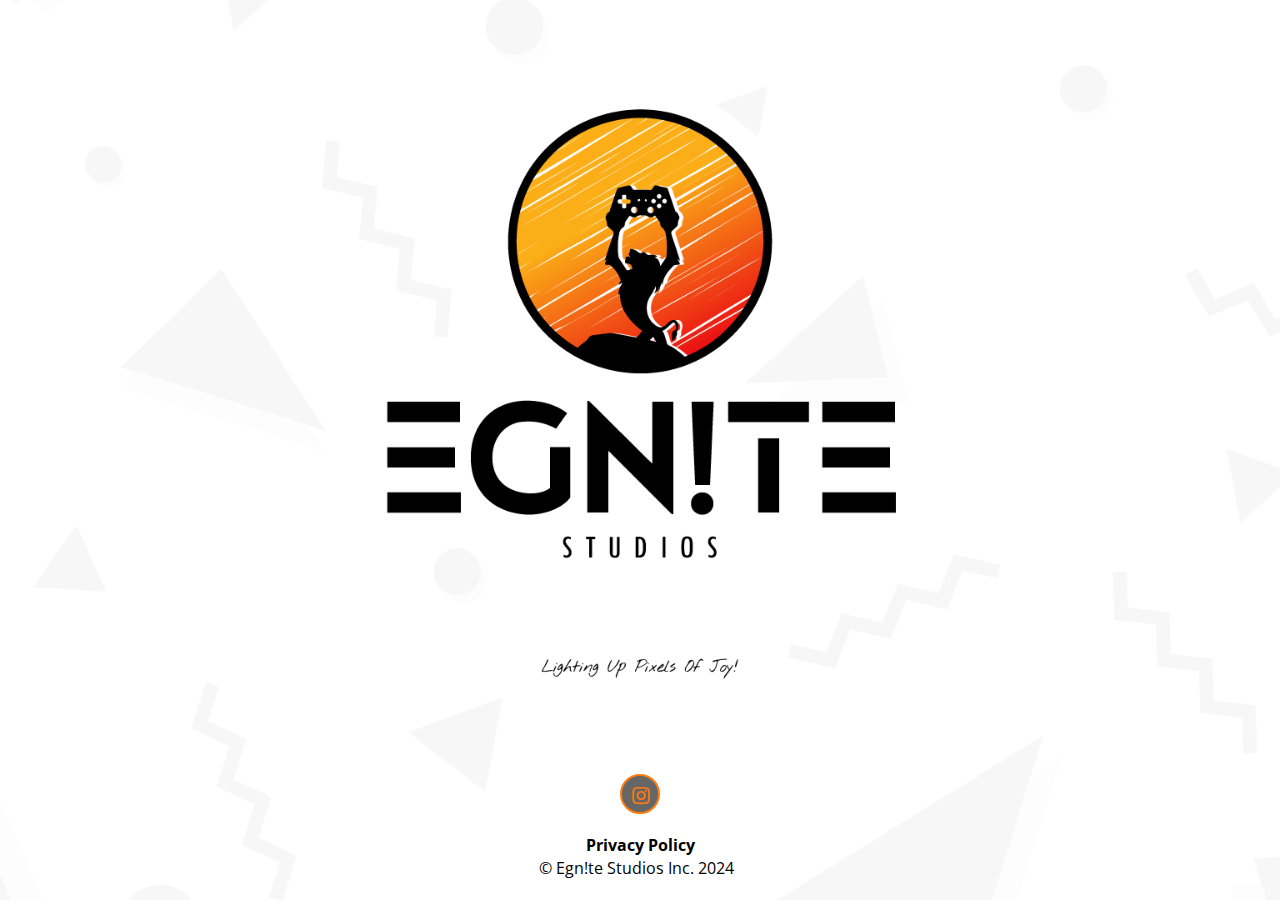
<file: index.html>
<!doctype html>
<html>
<head>
    <title>Egn!te Studios Inc. - Coming Soon</title>
    <meta charset="utf-8">
    <meta name="description" content="Egn!te Studios Inc. - Coming Soon">
    <meta name="author" content="Egn!te Studios Inc.">
    <meta name="viewport" content="width=device-width, minimum-scale=1.0, maximum-scale=1.0, user-scalable=no">
    <link href="http://fonts.googleapis.com/css?family=Open+Sans:400,300,700" rel="stylesheet" type="text/css">
    <link rel="stylesheet" href="css/bootstrap.min.css">
    <link rel="stylesheet" href="css/style.css">
    <link rel="stylesheet" href="css/icomoon/style.css">
    <link rel="stylesheet" href="css/blue.css" class="colors">
    <link rel="stylesheet" href="https://cdnjs.cloudflare.com/ajax/libs/font-awesome/5.15.3/css/all.min.css">
    <link rel="shortcut icon" href="img/ico/32.png" sizes="32x32" type="image/png"/>
    <link rel="apple-touch-icon-precomposed" href="img/ico/60.png" type="image/png"/>
    <link rel="apple-touch-icon-precomposed" sizes="72x72" href="img/ico/72.png" type="image/png"/>
    <link rel="apple-touch-icon-precomposed" sizes="120x120" href="img/ico/120.png" type="image/png"/>
    <link rel="apple-touch-icon-precomposed" sizes="152x152" href="img/ico/152.png" type="image/png"/>
    <!--[if lt IE 9]>
        <script src="https://oss.maxcdn.com/libs/html5shiv/3.7.0/html5shiv.js"></script>
        <script src="https://oss.maxcdn.com/libs/respond.js/1.4.2/respond.min.js"></script>
    <![endif]-->
</head>
<body id="home">
    <div id="header">
        <div class="header-content">
            <div class="container">
                <div class="row">
                    <div>
                        <ul class="social-links text-center">
                            <li><a href="https://www.instagram.com/egnitestudios/" target="_blank"><i class="fab fa-instagram"></i></a></li>
                            <!-- <li><a href="#link"><i class="fab fa-linkedin-in"></i></a></li> -->
                        </ul>

                    </div>
                </div>
            </div>
           
            <footer>
                <a class="privacy" href="privacy.html">Privacy Policy</a>
                <p class="text-center copyright.">&copy; Egn!te Studios Inc. 2024 &nbsp;
                </p>
            </footer>
        </div>
    </div>

    <script type="text/javascript" src="js/jquery-1.9.1.min.js"></script>
    <!-- <script type="text/javascript" src="js/jquery.countdown.min.js"></script>
    <script type="text/javascript" src="js/custom.js"></script> -->
    <!-- <script type="text/javascript" src="js/ga.js"></script> -->
</body>
</html>
</file>
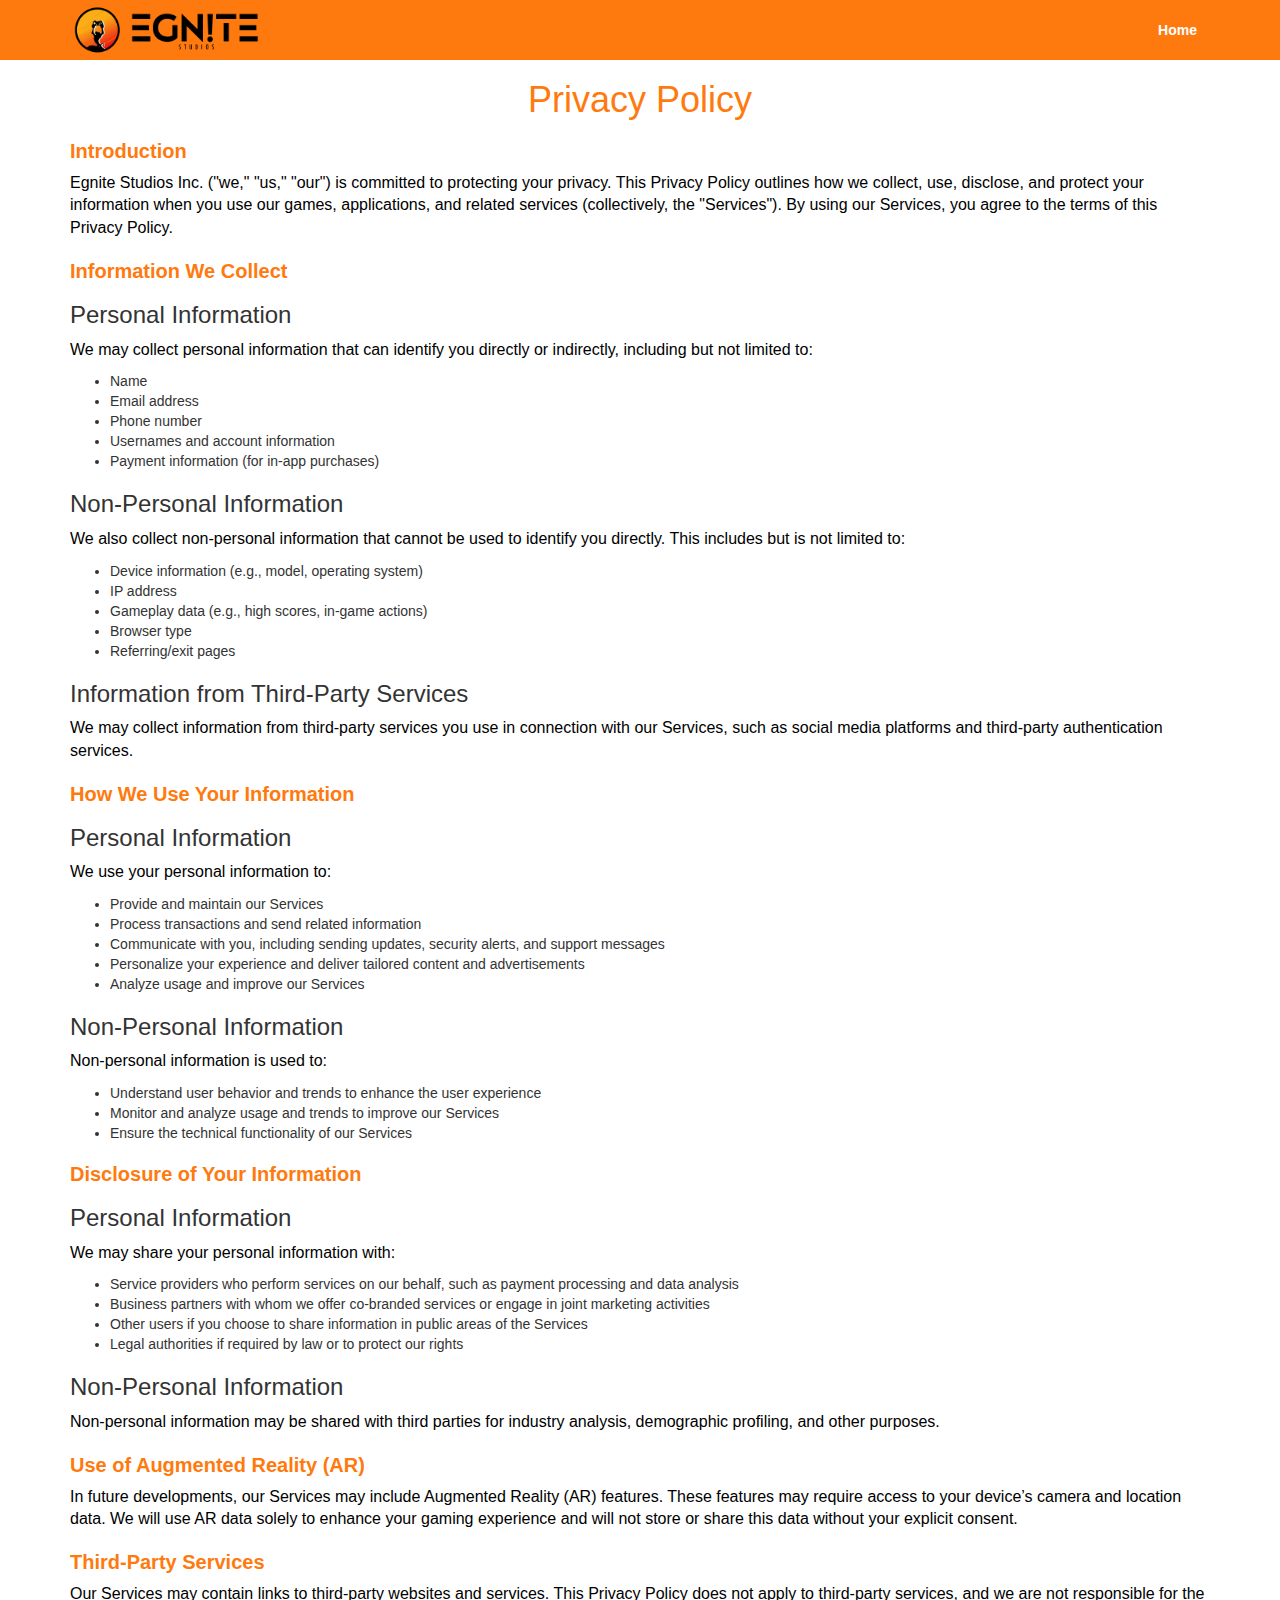
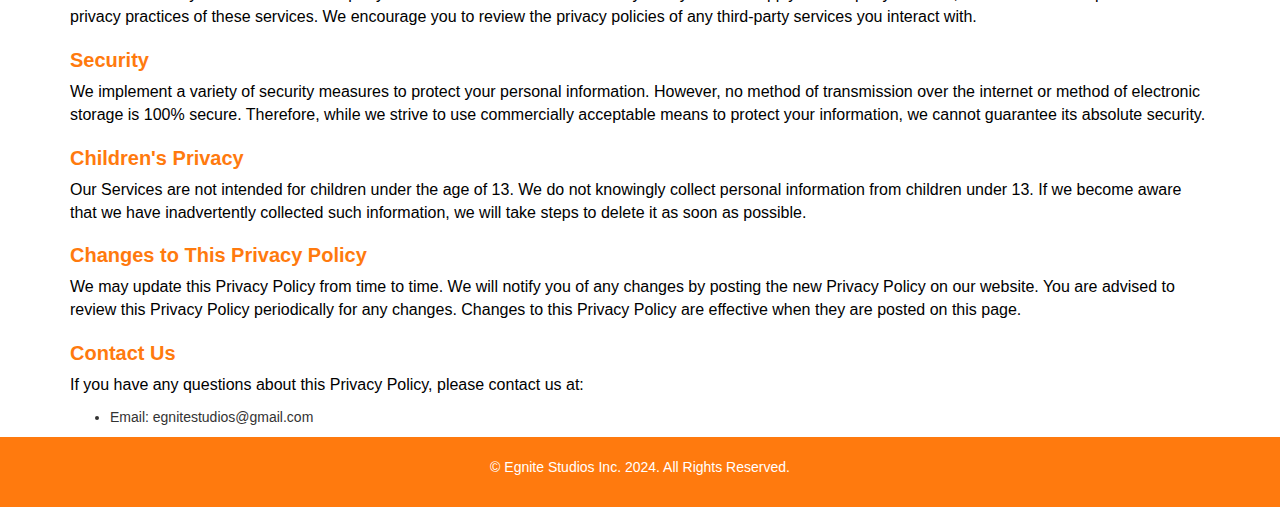
<file: privacy.html>
<!doctype html>
<html lang="en">
<head>
    <meta charset="UTF-8">
    <meta name="viewport" content="width=device-width, initial-scale=1.0">
    <title>Egnite Studios Inc. - Privacy Policy</title>
    <link rel="stylesheet" href="css/bootstrap.min.css">
    <link rel="stylesheet" href="css/privacy.css">
    <link rel="stylesheet" href="https://cdnjs.cloudflare.com/ajax/libs/font-awesome/5.15.3/css/all.min.css">
</head>
<body>

<header class="sticky-header">
    <div class="container d-flex justify-content-between align-items-center">
        <img src="img/WebLogo.png" alt="Egnite Studios Logo" class="logo">
        <a href="index.html" class="btn btn-primary"><b>Home</b></a>
    </div>
</header>

<div class="container mt-5">
    <h1 class="text-center">Privacy Policy</h1>

    <section id="introduction">
        <h2>Introduction</h2>
        <p>Egnite Studios Inc. ("we," "us," "our") is committed to protecting your privacy. This Privacy Policy outlines how we collect, use, disclose, and protect your information when you use our games, applications, and related services (collectively, the "Services"). By using our Services, you agree to the terms of this Privacy Policy.</p>
    </section>

    <section id="data-collection">
        <h2>Information We Collect</h2>
        <h3>Personal Information</h3>
        <p>We may collect personal information that can identify you directly or indirectly, including but not limited to:</p>
        <ul>
            <li>Name</li>
            <li>Email address</li>
            <li>Phone number</li>
            <li>Usernames and account information</li>
            <li>Payment information (for in-app purchases)</li>
        </ul>
        <h3>Non-Personal Information</h3>
        <p>We also collect non-personal information that cannot be used to identify you directly. This includes but is not limited to:</p>
        <ul>
            <li>Device information (e.g., model, operating system)</li>
            <li>IP address</li>
            <li>Gameplay data (e.g., high scores, in-game actions)</li>
            <li>Browser type</li>
            <li>Referring/exit pages</li>
        </ul>
        <h3>Information from Third-Party Services</h3>
        <p>We may collect information from third-party services you use in connection with our Services, such as social media platforms and third-party authentication services.</p>
    </section>

    <section id="data-usage">
        <h2>How We Use Your Information</h2>
        <h3>Personal Information</h3>
        <p>We use your personal information to:</p>
        <ul>
            <li>Provide and maintain our Services</li>
            <li>Process transactions and send related information</li>
            <li>Communicate with you, including sending updates, security alerts, and support messages</li>
            <li>Personalize your experience and deliver tailored content and advertisements</li>
            <li>Analyze usage and improve our Services</li>
        </ul>
        <h3>Non-Personal Information</h3>
        <p>Non-personal information is used to:</p>
        <ul>
            <li>Understand user behavior and trends to enhance the user experience</li>
            <li>Monitor and analyze usage and trends to improve our Services</li>
            <li>Ensure the technical functionality of our Services</li>
        </ul>
    </section>

    <section id="data-sharing">
        <h2>Disclosure of Your Information</h2>
        <h3>Personal Information</h3>
        <p>We may share your personal information with:</p>
        <ul>
            <li>Service providers who perform services on our behalf, such as payment processing and data analysis</li>
            <li>Business partners with whom we offer co-branded services or engage in joint marketing activities</li>
            <li>Other users if you choose to share information in public areas of the Services</li>
            <li>Legal authorities if required by law or to protect our rights</li>
        </ul>
        <h3>Non-Personal Information</h3>
        <p>Non-personal information may be shared with third parties for industry analysis, demographic profiling, and other purposes.</p>
    </section>

    <section id="ar-services">
        <h2>Use of Augmented Reality (AR)</h2>
        <p>In future developments, our Services may include Augmented Reality (AR) features. These features may require access to your device’s camera and location data. We will use AR data solely to enhance your gaming experience and will not store or share this data without your explicit consent.</p>
    </section>

    <section id="third-party-services">
        <h2>Third-Party Services</h2>
        <p>Our Services may contain links to third-party websites and services. This Privacy Policy does not apply to third-party services, and we are not responsible for the privacy practices of these services. We encourage you to review the privacy policies of any third-party services you interact with.</p>
    </section>

    <section id="data-protection">
        <h2>Security</h2>
        <p>We implement a variety of security measures to protect your personal information. However, no method of transmission over the internet or method of electronic storage is 100% secure. Therefore, while we strive to use commercially acceptable means to protect your information, we cannot guarantee its absolute security.</p>
    </section>

    <section id="childrens-privacy">
        <h2>Children's Privacy</h2>
        <p>Our Services are not intended for children under the age of 13. We do not knowingly collect personal information from children under 13. If we become aware that we have inadvertently collected such information, we will take steps to delete it as soon as possible.</p>
    </section>

    <section id="policy-changes">
        <h2>Changes to This Privacy Policy</h2>
        <p>We may update this Privacy Policy from time to time. We will notify you of any changes by posting the new Privacy Policy on our website. You are advised to review this Privacy Policy periodically for any changes. Changes to this Privacy Policy are effective when they are posted on this page.</p>
    </section>

    <section id="contact-us">
        <h2>Contact Us</h2>
        <p>If you have any questions about this Privacy Policy, please contact us at:</p>
        <ul>
            <li>Email: egnitestudios@gmail.com</li>
        </ul>
    </section>
</div>

<footer class="text-center mt-5">
    <p>&copy; Egnite Studios Inc. 2024. All Rights Reserved.</p>
</footer>

<script type="text/javascript" src="js/jquery-1.9.1.min.js"></script>
<script type="text/javascript" src="js/bootstrap.min.js"></script>
</body>
</html>
</file>
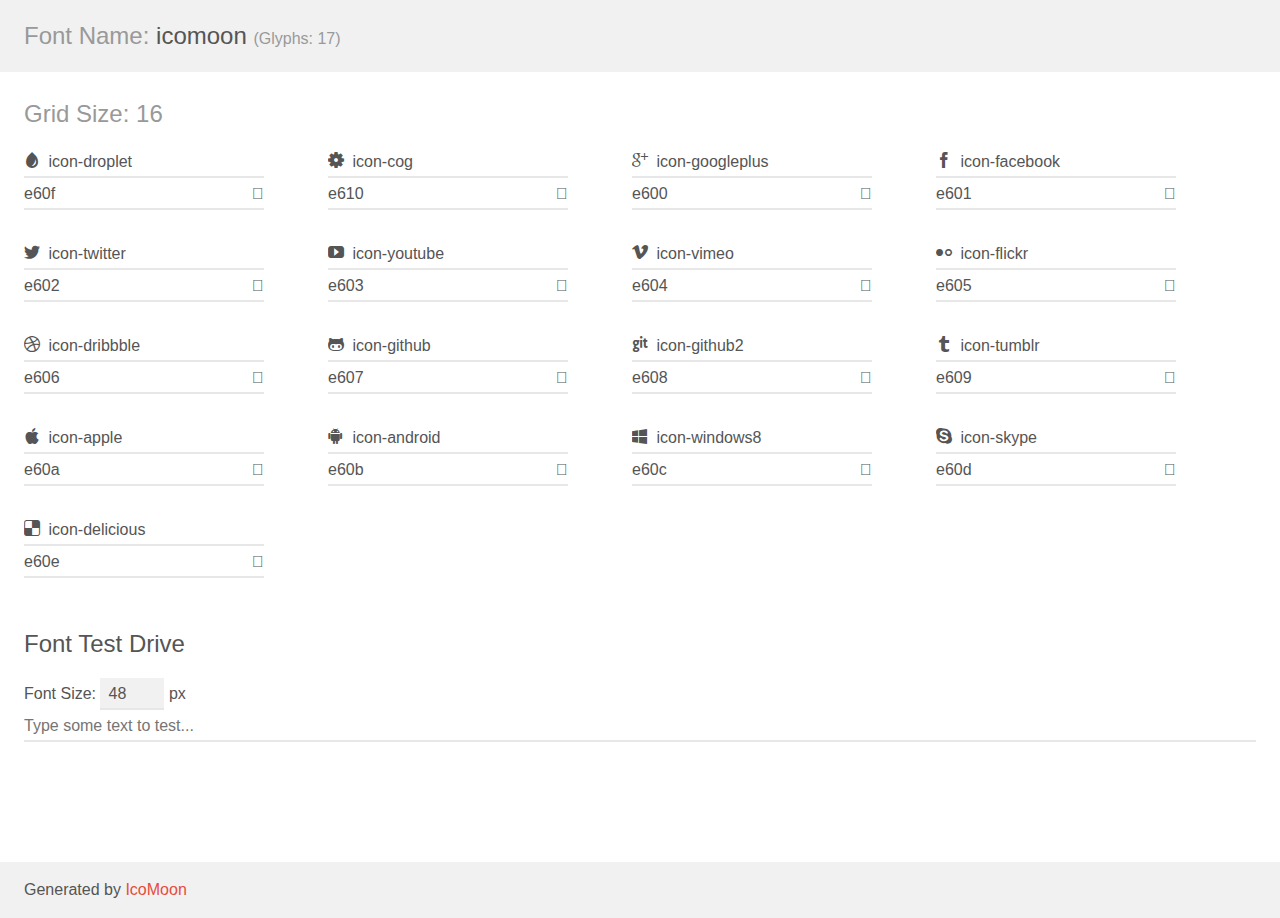
<file: css/icomoon/demo.html>
<!doctype html>
<html>
<head>
	<meta charset="utf-8">
	<title>IcoMoon Demo</title>
	<meta name="description" content="An Icon Font Generated By IcoMoon.io">
	<meta name="viewport" content="width=device-width">
	<link rel="stylesheet" href="demo-files/demo.css">
	<link rel="stylesheet" href="style.css"></head>
<body>
	<div class="bgc1 clearfix">
		<h1 class="mhmm mvm"><span class="fgc1">Font Name:</span> icomoon <small class="fgc1">(Glyphs:&nbsp;17)</small></h1>
	</div>
	<div class="clearfix mhl ptl">
		<h1 class="mvm mtn bshadow fgc1">Grid Size: 16</h1>
		<div class="glyph fs1">
			<div class="clearfix bshadow0 pbs">
				<span class="icon-droplet"></span><span class="mls"> icon-droplet</span>
			</div>
			<fieldset class="fs0 size1of1 clearfix hidden-false">
				<input type="text" readonly value="e60f" class="unit size1of2" />
				<input type="text" maxlength="1" readonly value="&#xe60f;" class="unitRight size1of2 talign-right" />
			</fieldset>
			<div class="fs0 bshadow0 clearfix hidden-true">
				<span class="unit pvs fgc1">liga: </span>
				<input type="text" readonly value="" class="liga unitRight" />
			</div>
		</div>
		<div class="glyph fs1">
			<div class="clearfix bshadow0 pbs">
				<span class="icon-cog"></span><span class="mls"> icon-cog</span>
			</div>
			<fieldset class="fs0 size1of1 clearfix hidden-false">
				<input type="text" readonly value="e610" class="unit size1of2" />
				<input type="text" maxlength="1" readonly value="&#xe610;" class="unitRight size1of2 talign-right" />
			</fieldset>
			<div class="fs0 bshadow0 clearfix hidden-true">
				<span class="unit pvs fgc1">liga: </span>
				<input type="text" readonly value="" class="liga unitRight" />
			</div>
		</div>
		<div class="glyph fs1">
			<div class="clearfix bshadow0 pbs">
				<span class="icon-googleplus"></span><span class="mls"> icon-googleplus</span>
			</div>
			<fieldset class="fs0 size1of1 clearfix hidden-false">
				<input type="text" readonly value="e600" class="unit size1of2" />
				<input type="text" maxlength="1" readonly value="&#xe600;" class="unitRight size1of2 talign-right" />
			</fieldset>
			<div class="fs0 bshadow0 clearfix hidden-true">
				<span class="unit pvs fgc1">liga: </span>
				<input type="text" readonly value="" class="liga unitRight" />
			</div>
		</div>
		<div class="glyph fs1">
			<div class="clearfix bshadow0 pbs">
				<span class="icon-facebook"></span><span class="mls"> icon-facebook</span>
			</div>
			<fieldset class="fs0 size1of1 clearfix hidden-false">
				<input type="text" readonly value="e601" class="unit size1of2" />
				<input type="text" maxlength="1" readonly value="&#xe601;" class="unitRight size1of2 talign-right" />
			</fieldset>
			<div class="fs0 bshadow0 clearfix hidden-true">
				<span class="unit pvs fgc1">liga: </span>
				<input type="text" readonly value="" class="liga unitRight" />
			</div>
		</div>
		<div class="glyph fs1">
			<div class="clearfix bshadow0 pbs">
				<span class="icon-twitter"></span><span class="mls"> icon-twitter</span>
			</div>
			<fieldset class="fs0 size1of1 clearfix hidden-false">
				<input type="text" readonly value="e602" class="unit size1of2" />
				<input type="text" maxlength="1" readonly value="&#xe602;" class="unitRight size1of2 talign-right" />
			</fieldset>
			<div class="fs0 bshadow0 clearfix hidden-true">
				<span class="unit pvs fgc1">liga: </span>
				<input type="text" readonly value="" class="liga unitRight" />
			</div>
		</div>
		<div class="glyph fs1">
			<div class="clearfix bshadow0 pbs">
				<span class="icon-youtube"></span><span class="mls"> icon-youtube</span>
			</div>
			<fieldset class="fs0 size1of1 clearfix hidden-false">
				<input type="text" readonly value="e603" class="unit size1of2" />
				<input type="text" maxlength="1" readonly value="&#xe603;" class="unitRight size1of2 talign-right" />
			</fieldset>
			<div class="fs0 bshadow0 clearfix hidden-true">
				<span class="unit pvs fgc1">liga: </span>
				<input type="text" readonly value="" class="liga unitRight" />
			</div>
		</div>
		<div class="glyph fs1">
			<div class="clearfix bshadow0 pbs">
				<span class="icon-vimeo"></span><span class="mls"> icon-vimeo</span>
			</div>
			<fieldset class="fs0 size1of1 clearfix hidden-false">
				<input type="text" readonly value="e604" class="unit size1of2" />
				<input type="text" maxlength="1" readonly value="&#xe604;" class="unitRight size1of2 talign-right" />
			</fieldset>
			<div class="fs0 bshadow0 clearfix hidden-true">
				<span class="unit pvs fgc1">liga: </span>
				<input type="text" readonly value="" class="liga unitRight" />
			</div>
		</div>
		<div class="glyph fs1">
			<div class="clearfix bshadow0 pbs">
				<span class="icon-flickr"></span><span class="mls"> icon-flickr</span>
			</div>
			<fieldset class="fs0 size1of1 clearfix hidden-false">
				<input type="text" readonly value="e605" class="unit size1of2" />
				<input type="text" maxlength="1" readonly value="&#xe605;" class="unitRight size1of2 talign-right" />
			</fieldset>
			<div class="fs0 bshadow0 clearfix hidden-true">
				<span class="unit pvs fgc1">liga: </span>
				<input type="text" readonly value="" class="liga unitRight" />
			</div>
		</div>
		<div class="glyph fs1">
			<div class="clearfix bshadow0 pbs">
				<span class="icon-dribbble"></span><span class="mls"> icon-dribbble</span>
			</div>
			<fieldset class="fs0 size1of1 clearfix hidden-false">
				<input type="text" readonly value="e606" class="unit size1of2" />
				<input type="text" maxlength="1" readonly value="&#xe606;" class="unitRight size1of2 talign-right" />
			</fieldset>
			<div class="fs0 bshadow0 clearfix hidden-true">
				<span class="unit pvs fgc1">liga: </span>
				<input type="text" readonly value="" class="liga unitRight" />
			</div>
		</div>
		<div class="glyph fs1">
			<div class="clearfix bshadow0 pbs">
				<span class="icon-github"></span><span class="mls"> icon-github</span>
			</div>
			<fieldset class="fs0 size1of1 clearfix hidden-false">
				<input type="text" readonly value="e607" class="unit size1of2" />
				<input type="text" maxlength="1" readonly value="&#xe607;" class="unitRight size1of2 talign-right" />
			</fieldset>
			<div class="fs0 bshadow0 clearfix hidden-true">
				<span class="unit pvs fgc1">liga: </span>
				<input type="text" readonly value="" class="liga unitRight" />
			</div>
		</div>
		<div class="glyph fs1">
			<div class="clearfix bshadow0 pbs">
				<span class="icon-github2"></span><span class="mls"> icon-github2</span>
			</div>
			<fieldset class="fs0 size1of1 clearfix hidden-false">
				<input type="text" readonly value="e608" class="unit size1of2" />
				<input type="text" maxlength="1" readonly value="&#xe608;" class="unitRight size1of2 talign-right" />
			</fieldset>
			<div class="fs0 bshadow0 clearfix hidden-true">
				<span class="unit pvs fgc1">liga: </span>
				<input type="text" readonly value="" class="liga unitRight" />
			</div>
		</div>
		<div class="glyph fs1">
			<div class="clearfix bshadow0 pbs">
				<span class="icon-tumblr"></span><span class="mls"> icon-tumblr</span>
			</div>
			<fieldset class="fs0 size1of1 clearfix hidden-false">
				<input type="text" readonly value="e609" class="unit size1of2" />
				<input type="text" maxlength="1" readonly value="&#xe609;" class="unitRight size1of2 talign-right" />
			</fieldset>
			<div class="fs0 bshadow0 clearfix hidden-true">
				<span class="unit pvs fgc1">liga: </span>
				<input type="text" readonly value="" class="liga unitRight" />
			</div>
		</div>
		<div class="glyph fs1">
			<div class="clearfix bshadow0 pbs">
				<span class="icon-apple"></span><span class="mls"> icon-apple</span>
			</div>
			<fieldset class="fs0 size1of1 clearfix hidden-false">
				<input type="text" readonly value="e60a" class="unit size1of2" />
				<input type="text" maxlength="1" readonly value="&#xe60a;" class="unitRight size1of2 talign-right" />
			</fieldset>
			<div class="fs0 bshadow0 clearfix hidden-true">
				<span class="unit pvs fgc1">liga: </span>
				<input type="text" readonly value="" class="liga unitRight" />
			</div>
		</div>
		<div class="glyph fs1">
			<div class="clearfix bshadow0 pbs">
				<span class="icon-android"></span><span class="mls"> icon-android</span>
			</div>
			<fieldset class="fs0 size1of1 clearfix hidden-false">
				<input type="text" readonly value="e60b" class="unit size1of2" />
				<input type="text" maxlength="1" readonly value="&#xe60b;" class="unitRight size1of2 talign-right" />
			</fieldset>
			<div class="fs0 bshadow0 clearfix hidden-true">
				<span class="unit pvs fgc1">liga: </span>
				<input type="text" readonly value="" class="liga unitRight" />
			</div>
		</div>
		<div class="glyph fs1">
			<div class="clearfix bshadow0 pbs">
				<span class="icon-windows8"></span><span class="mls"> icon-windows8</span>
			</div>
			<fieldset class="fs0 size1of1 clearfix hidden-false">
				<input type="text" readonly value="e60c" class="unit size1of2" />
				<input type="text" maxlength="1" readonly value="&#xe60c;" class="unitRight size1of2 talign-right" />
			</fieldset>
			<div class="fs0 bshadow0 clearfix hidden-true">
				<span class="unit pvs fgc1">liga: </span>
				<input type="text" readonly value="" class="liga unitRight" />
			</div>
		</div>
		<div class="glyph fs1">
			<div class="clearfix bshadow0 pbs">
				<span class="icon-skype"></span><span class="mls"> icon-skype</span>
			</div>
			<fieldset class="fs0 size1of1 clearfix hidden-false">
				<input type="text" readonly value="e60d" class="unit size1of2" />
				<input type="text" maxlength="1" readonly value="&#xe60d;" class="unitRight size1of2 talign-right" />
			</fieldset>
			<div class="fs0 bshadow0 clearfix hidden-true">
				<span class="unit pvs fgc1">liga: </span>
				<input type="text" readonly value="" class="liga unitRight" />
			</div>
		</div>
		<div class="glyph fs1">
			<div class="clearfix bshadow0 pbs">
				<span class="icon-delicious"></span><span class="mls"> icon-delicious</span>
			</div>
			<fieldset class="fs0 size1of1 clearfix hidden-false">
				<input type="text" readonly value="e60e" class="unit size1of2" />
				<input type="text" maxlength="1" readonly value="&#xe60e;" class="unitRight size1of2 talign-right" />
			</fieldset>
			<div class="fs0 bshadow0 clearfix hidden-true">
				<span class="unit pvs fgc1">liga: </span>
				<input type="text" readonly value="" class="liga unitRight" />
			</div>
		</div>
	</div>

	<!--[if gt IE 8]><!-->
	<div class="mhl clearfix mbl">
		<h1>Font Test Drive</h1>
		<label>
			Font Size: <input id="fontSize" type="number" class="textbox0 mbm"
			min="8" value="48" />
			px
		</label>
		<input id="testText" type="text" class="phl size1of1 mvl"
		placeholder="Type some text to test..." value=""/>
		</label>
		<div id="testDrive" class="icon-">&nbsp;
		</div>
	</div>
	<!--<![endif]-->
	<div class="bgc1 clearfix">
		<p class="mhl">Generated by <a href="https://icomoon.io/app">IcoMoon</a></p>
	</div>

	<script src="demo-files/demo.js"></script>
</body>
</html>
</file>
<file: css/style.css>
html * {
	-webkit-font-smoothing: antialiased;
	-moz-osx-font-smoothing: grayscale;
}

html,body {
	height: 100%;
	font-size: 100%;
	font-family: "Open Sans", helvetica, arial, sans-serif;
	color: #FFF;
}

#home {
	background-size: cover;
	background-image: url('../img/pink.jpg');
    background-position: center top;
   -webkit-background-size: cover; 
  -moz-background-size: cover;
  -o-background-size: cover;
}

#header {
    min-height: 100%;
    height: 100%;
    width: 100%;
    display: table;
    -moz-background-size: cover;
    -o-background-size: cover;
    -webkit-background-size: cover;
    background-size: cover
}

#header .header-content {
    display: table-cell;
    vertical-align: bottom;
    padding: 50px 0 10px 0;
    text-align: center
}

.countdown {
	color: #FFF;
	background: rgba(0, 0, 0, 0.6);
	padding: 20px 0;
	margin-top: 100px;
}
.countdown-number {
	 font-size: 40px; 
	line-height: 1;
	 font-weight: 400;
	text-shadow: none;
	text-align: center;
}
.countdown-label {
	margin-top: 10px;
	text-align: center;
	font-size: 15px;
	font-weight: 400;
}
.hero-text {
	font-size: 24px;
	text-align: center;
	font-weight: 400;
	padding-bottom: 30px;
}
.copyright {
	font-size: 13px;
}

a {
	font-weight: bold;
	color: #FFF;
}
a:hover {
	text-decoration: underline;
	color: #FFF;
}

p{
	 border: 0; 
	 font-size: 100%; 
	 font: inherit; 
}
/* ------------------------ buttons ----------------------*/
.btn {
	font-family: "Open Sans", helvetica, arial, sans-serif;
	font-size: 13px;
	cursor: pointer;
	padding: 0 14px;
	line-height: 38px;
	display: inline-block;
	margin: 0 10px 4px 0;
	height: 40px;
	text-decoration: none;
	letter-spacing: 1px;
	font-weight: 700;
	outline: none;
	position: relative;
	background: #EB7CE2;
	color: #fff;
	border: 1px solid #EB7CE2;
	border-radius: 4px;
}
.btn:hover,
.btn:active,
.btn:focus {
	color: #fff;
	top: 0;
	text-decoration: none;
	background-color: #C869C5;
	box-shadow: none;
	border: 1px solid #C869C5;
}
.btn-error{
	background-color: #F05557 !important;
}
/* ------------------------------ myform -------------------------- */
.myform {
	padding-top: 20px; 
}
.myform .form-group label{
	display:none;
	font-size:18px;
	line-height:24px;
	font-weight:100;
	text-align: center;
}
.myform .no-placeholder .form-group label{
	display:block;
}

.myform.no-placeholder .controls {
	margin-top:0;
}

.myform .form-control,
.input-group .form-control {
	font-family: "Open Sans", helvetica, arial, sans-serif;
	display:inline;
	background:#fff;
	border:none;
	outline:none;
	height: 44px;
	font-size:16px;
	font-weight:400;
	vertical-align:top;
	border: 2px solid #FFF;
	box-shadow:none;
	/*  ios gradiet fix */
	-webkit-appearance: none;
}

.special {
	border-bottom-right-radius: 0;
	border-top-right-radius: 0;
}
.controls {
	position: relative;
}
.myform textarea.form-control {
	height:auto;
	max-width:100%;
	min-width:100%;
	font-size: 16px;
	font-weight:400;
	line-height:24px;
	padding-top: 8px;
	vertical-align:top;
}

.myform .inputError,
.myform textarea.form-control.inputError,
.myform .inputError {
	outline:none;
	border:2px solid #F05557;
}

.myform .error-message {
	font-family: "Open Sans", helvetica, arial, sans-serif;
	font-size: 14px;
	line-height: 26px;
	font-weight: 700;
	z-index:10;
}
.myform .form-control:focus,
.myform textarea.inputError:focus,
.input-group .form-control:focus {
	outline:none;
	border: 2px solid #EB7CE2;
}

.myform.no-placeholder .error-message {
	top:0;
}
.myform .btn {
	margin: 0;
	height: 44px;
}
/* fix newsleter form */
.input-group-btn:last-child>.btn,.input-group-btn:last-child>.btn-group {
    margin-left: 0;
}
.input-group .form-control,
.input-group .form-control:focus{
	border-right-width: 0px;
}
#main-footer,
#social {
	padding: 40px 0 20px;
}
.checkbox, .radio {
	margin-bottom: 12px;
	padding-left: 32px;
	position: relative;
	-webkit-transition: color 0.25s linear;
	transition: color 0.25s linear;
	font-size: 14px;
	line-height: 1.5;
}
label.show {
	display: block;
	text-decoration: none;
}
input[type=radio],input[type=checkbox] {
	margin: 4px 7px 0 0;
	line-height: normal;
	font-size: 21px;
	text-align: center;
}
/* ------------------------------ social links -------------------------- */
.social-links,
.social-profiles {
	list-style:none;
	margin:0;
	padding:0;
	margin: 20px 0;
}
.social-links li,
.social-profiles li{
	display:inline-block;
	margin: 0 15px 0 0;
	box-shadow: none;
	-webkit-transition:all .3s ease-out;
	transition:all .3s ease-out;
}
.social-links li a {
	background: rgba(0, 0, 0, 0.6);
	display:block;
	color: #FFF;
	font-size: 16px;
	width: 40px;
	height: 40px;
	line-height: 40px;
	text-align:center;
	border-radius:50%;
	-webkit-transition:all .3s ease-out;
	transition:all .3s ease-out;
}
.social-links li a:hover {
	color: #121417;
	background:#EB7CE2;
	text-decoration: none;
	border-color: #EB7CE2;
}

/*-----------------------------------------------*/
@media (max-width: 400px) {
	.countdown-number {
		font-size: 31px;
	
		font-weight: 400;
	}
	.countdown-item {
		padding-bottom: 10px;
	}
	.countdown-label {
		font-size: 13px;
	
		margin-top: 0;
	}
	.myform {
		padding-top: 10px;
	}
}
@media (min-width: 600px) {
	.countdown-number {
		font-size: 50px;
	}
	.countdown-item {
		padding-bottom: 10px;
	}
	.countdown-label {
		font-size: 16px;
	}
	.myform {
		padding-top: 10px;
	}
}

@media (min-width: 768px) {
	.countdown-number {
		font-size: 60px;
	}
	.countdown-item {
		padding-bottom: 10px;
	}
	.countdown-label {
		font-size: 16px;
		margin-top: 0;
	}
	.myform {
		padding-top: 10px;
	}
}


@media (min-width: 992px) {
	.countdown-number {
		font-size: 80px;
	}
}

@media (min-width: 1200px) {
	.countdown-number {
		font-size: 100px;
	}	
}
</file>
<file: css/icomoon/style.css>
@font-face {
	font-family: 'icomoon';
	src:url('fonts/icomoon.eot?-bq2yru');
	src:url('fonts/icomoon.eot?#iefix-bq2yru') format('embedded-opentype'),
		url('fonts/icomoon.woff?-bq2yru') format('woff'),
		url('fonts/icomoon.ttf?-bq2yru') format('truetype'),
		url('fonts/icomoon.svg?-bq2yru#icomoon') format('svg');
	font-weight: normal;
	font-style: normal;
}

[class^="icon-"], [class*=" icon-"] {
	font-family: 'icomoon';
	speak: none;
	font-style: normal;
	font-weight: normal;
	font-variant: normal;
	text-transform: none;
	line-height: 1;

	/* Better Font Rendering =========== */
	-webkit-font-smoothing: antialiased;
	-moz-osx-font-smoothing: grayscale;
}

.icon-droplet:before {
	content: "\e60f";
}
.icon-cog:before {
	content: "\e610";
}
.icon-googleplus:before {
	content: "\e600";
}
.icon-facebook:before {
	content: "\e601";
}
.icon-twitter:before {
	content: "\e602";
}
.icon-youtube:before {
	content: "\e603";
}
.icon-vimeo:before {
	content: "\e604";
}
.icon-flickr:before {
	content: "\e605";
}
.icon-dribbble:before {
	content: "\e606";
}
.icon-github:before {
	content: "\e607";
}
.icon-github2:before {
	content: "\e608";
}
.icon-tumblr:before {
	content: "\e609";
}
.icon-apple:before {
	content: "\e60a";
}
.icon-android:before {
	content: "\e60b";
}
.icon-windows8:before {
	content: "\e60c";
}
.icon-skype:before {
	content: "\e60d";
}
.icon-delicious:before {
	content: "\e60e";
}
</file>
<file: css/privacy.css>
body {
    font-family: 'Open Sans', sans-serif;
}

.sticky-header {
    background-color: #FF7A0E;
    padding: 5px 0;
    position: sticky;
    top: 0;
    width: 100%;
    z-index: 1000;
}

.sticky-header .container {
    display: flex;
    justify-content: space-between;
    align-items: center;
}

.logo {
    height: 50px;
    margin-right: auto; /* This will push other elements to the right */
}

.container h1, .container h2 {
    color: #FF7A0E;
}

.container p {
    color: #000000;
    font-size: 16px;
}

.btn-primary {
    background-color: #FF7A0E;
    border: 1px solid #FF7A0E;
}

.btn-primary:hover {
    background-color: #000000;
    border: 1px solid #FF9C3F;
}

footer {
    background-color: #FF7A0E;
    color: #FFFFFF;
    padding: 20px 0;
}
</file>
<file: css/icomoon/demo-files/demo.css>
body {
	padding: 0;
	margin: 0;
	font-family: sans-serif;
	font-size: 1em;
	line-height: 1.5;
	color: #555;
	background: #fff;
}
h1 {
	font-size: 1.5em;
	font-weight: normal;
}
small {
	font-size: .66666667em;
}
a {
	color: #e74c3c;
	text-decoration: none;
}
a:hover, a:focus {
	box-shadow: 0 1px #e74c3c;
}
.bshadow0, input {
	box-shadow: inset 0 -2px #e7e7e7;
}
input:hover {
	box-shadow: inset 0 -2px #ccc;
}
input, fieldset {
	font-size: 1em;
	margin: 0;
	padding: 0;
	border: 0;
}
input {
	color: inherit;
	line-height: 1.5;
	height: 1.5em;
	padding: .25em 0;
}
input:focus {
	outline: none;
	box-shadow: inset 0 -2px #449fdb;
}
.glyph {
	font-size: 16px;
	width: 15em;
	padding-bottom: 1em;
	margin-right: 4em;
	margin-bottom: 1em;
	float: left;
	overflow: hidden;
}
.liga {
	width: 80%;
	width: calc(100% - 2.5em);
}
.talign-right {
	text-align: right;
}
.talign-center {
	text-align: center;
}
.bgc1 {
	background: #f1f1f1;
}
.fgc1 {
	color: #999;
}
.fgc0 {
	color: #000;
}
p {
	margin-top: 1em;
	margin-bottom: 1em;
}
.mvm {
	margin-top: .75em;
	margin-bottom: .75em;
}
.mtn {
	margin-top: 0;
}
.mtl, .mal {
	margin-top: 1.5em;
}
.mbl, .mal {
	margin-bottom: 1.5em;
}
.mal, .mhl {
	margin-left: 1.5em;
	margin-right: 1.5em;
}
.mhmm {
	margin-left: 1em;
	margin-right: 1em;
}
.mls {
	margin-left: .25em;
}
.ptl {
	padding-top: 1.5em;
}
.pbs, .pvs {
	padding-bottom: .25em;
}
.pvs, .pts {
	padding-top: .25em;
}
.clearfix {
	zoom: 1;
}
.unit {
	float: left;
}
.unitRight {
	float: right;
}
.size1of2 {
	width: 50%;
}
.size1of1 {
	width: 100%;
}
.clearfix:before, .clearfix:after {
	content: " ";
	display: table;
}
.clearfix:after {
	clear: both;
}
.hidden-true {
	display: none;
}
.textbox0 {
	width: 3em;
	background: #f1f1f1;
	padding: .25em .5em;
	line-height: 1.5;
	height: 1.5em;
}
#testDrive {
	padding-top: 24px;
	line-height: 1.5;
}
.fs0 {
	font-size: 16px;
}
.fs1 {
	font-size: 16px;
}
</file>
<file: css/blue.css>
@import url('https://cdnjs.cloudflare.com/ajax/libs/font-awesome/5.15.3/css/all.min.css');

#home {
    background-image: url('../img/background.png');
}

.btn {
    background-color: #FF7A0E; /* Updated accent color */
    border: 1px solid #FF7A0E; /* Updated accent color */
}

.btn:hover,
.btn:active,
.btn:focus {
    background-color: #FF9C3F; /* Slightly lighter shade for hover effect */
    border: 1px solid #FF9C3F; /* Slightly lighter shade for hover effect */
}

.social-links li {
    display: inline-block;
    margin: 0 10px;
}

.social-links li a {
    color: #FF7A0E; /* Updated icon color */
    border: 2px solid #FF7A0E; /* Updated border color */
    border-radius: 50%;
    display: inline-block;
    font-size: 20px;
    padding: 10px;
    text-align: center;
    width: 40px; /* Adjusted width for circle appearance */
    height: 40px; /* Adjusted height for circle appearance */
    line-height: 20px; /* Adjust line height for vertical alignment */
}

.social-links li a:hover {
    background: #FF9C3F; /* Slightly lighter shade for hover effect */
    border-color: #000000;
    color: #000000; /* Change icon color on hover for better contrast */
}

.myform .form-control:focus,
.myform textarea.inputError:focus,
.input-group .form-control:focus {
    border: 2px solid #FF7A0E; /* Updated border color */
}

footer {
    color: #000000; /* Ensure footer text is visible */
    font-size: 16px;
}

footer a {
    color: #000000; /* Ensure footer text is visible */
}


footer a:hover{
color: #FF7A0E;
}
</file>
